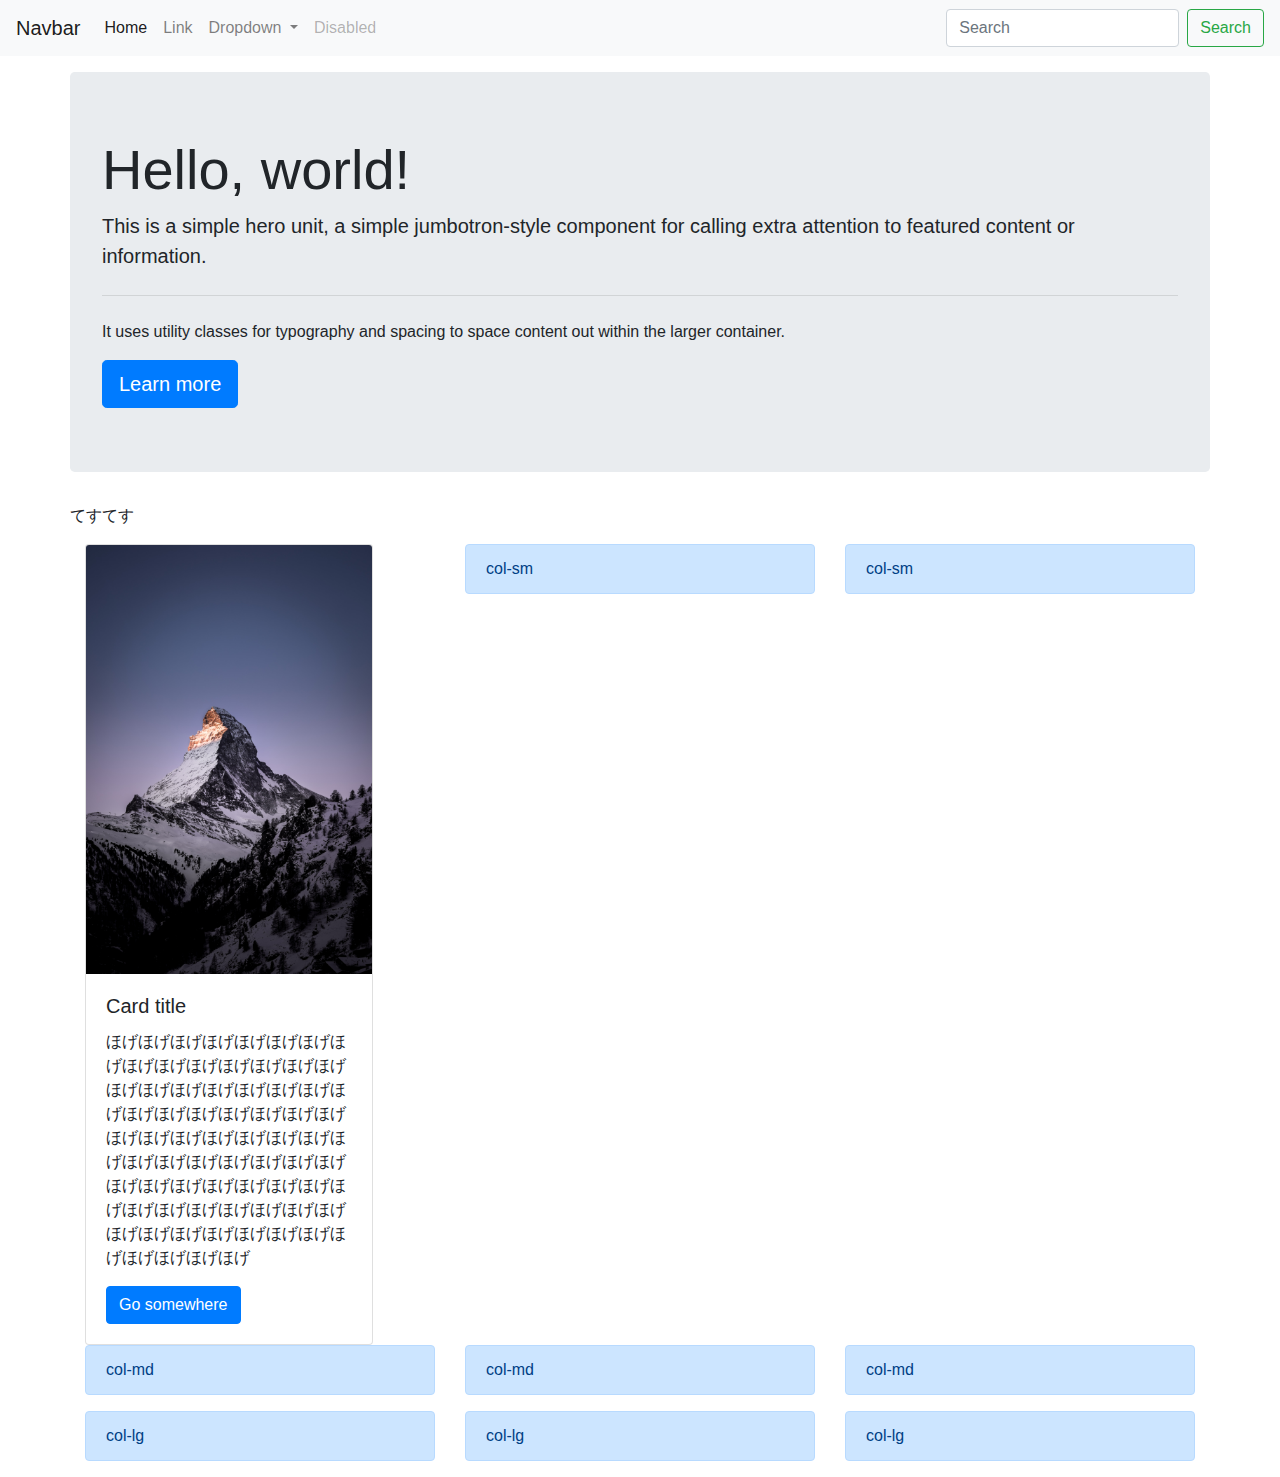
<file: page2.html>
<!doctype html>
<html>
	<head>
		<!-- Required meta tags -->
		<meta charset="utf-8">
		<meta name="viewport" content="width=device-width, initial-scale=1, shrink-to-fit=no">
		<!-- Bootstrap CSS -->
		<link rel="stylesheet" href="https://maxcdn.bootstrapcdn.com/bootstrap/4.0.0/css/bootstrap.min.css" integrity="sha384-Gn5384xqQ1aoWXA+058RXPxPg6fy4IWvTNh0E263XmFcJlSAwiGgFAW/dAiS6JXm" crossorigin="anonymous">
		<title>Hello, world!</title>
	</head>
<body>
<header>
	<nav class="navbar navbar-expand-lg navbar-light bg-light">
		<a class="navbar-brand" href="#">Navbar</a>
		<button class="navbar-toggler" type="button" data-toggle="collapse" data-target="#navbarSupportedContent" aria-controls="navbarSupportedContent" aria-expanded="false" aria-label="Toggle navigation">
		<span class="navbar-toggler-icon"></span>
		</button>
		<div class="collapse navbar-collapse" id="navbarSupportedContent">
			<ul class="navbar-nav mr-auto">
				<li class="nav-item active">
				<a class="nav-link" href="#">Home <span class="sr-only">(current)</span></a>
				</li>
				<li class="nav-item">
				<a class="nav-link" href="#">Link</a>
				</li>
				<li class="nav-item dropdown">
				<a class="nav-link dropdown-toggle" href="#" id="navbarDropdown" role="button" data-toggle="dropdown" aria-haspopup="true" aria-expanded="false">
					Dropdown
				</a>
					<div class="dropdown-menu" aria-labelledby="navbarDropdown">
					<a class="dropdown-item" href="#">Action</a>
					<a class="dropdown-item" href="#">Another action</a>
						<div class="dropdown-divider"></div>
						<a class="dropdown-item" href="#">Something else here</a>
					</div>
				</li>
				<li class="nav-item">
				<a class="nav-link disabled" href="#" tabindex="-1" aria-disabled="true">Disabled</a>
				</li>
			</ul>
			<form class="form-inline my-2 my-lg-0">
			<input class="form-control mr-sm-2" type="search" placeholder="Search" aria-label="Search">
			<button class="btn btn-outline-success my-2 my-sm-0" type="submit">Search</button>
			</form>
		</div>
	</nav>
</header>

<article class="mt-3">
	<section>
		<div class="container">
			<div class="row">
				<div class="jumbotron">
					<h1 class="display-4">Hello, world!</h1>
					<p class="lead">This is a simple hero unit, a simple jumbotron-style component for calling extra attention to featured content or information.</p>
					<hr class="my-4">
					<p>It uses utility classes for typography and spacing to space content out within the larger container.</p>
					<a class="btn btn-primary btn-lg" href="#" role="button">Learn more</a>
				</div>
			</div>
		</div>
		<div class="container">

			<div class="row">
				<p>てすてす</p>
			</div>

			<div class="row">
				<div class="col-sm">
					<div class="card" style="width: 18rem;">
						<img src="img/fabrice-villard-QrRSm-QbjW0-unsplash.jpg" class="card-img-top" alt="...">
						<div class="card-body">
							<h5 class="card-title">Card title</h5>
							<p class="card-text">ほげほげほげほげほげほげほげほげほげほげほげほげほげほげほげほげほげほげほげほげほげほげほげほげほげほげほげほげほげほげほげほげほげほげほげほげほげほげほげほげほげほげほげほげほげほげほげほげほげほげほげほげほげほげほげほげほげほげほげほげほげほげほげほげほげほげほげほげほげほげほげほげ</p>
							<a href="#" class="btn btn-primary">Go somewhere</a>
						</div>
					</div>
				</div>
				<div class="col-sm">
					<div class="alert alert-primary" role="alert">col-sm</div>
				</div>
				<div class="col-sm">
					<div class="alert alert-primary" role="alert">col-sm</div>
				</div>
			</div>

			<div class="row">
				<div class="col-md">
					<div class="alert alert-primary" role="alert">col-md</div>
				</div>
				<div class="col-md">
					<div class="alert alert-primary" role="alert">col-md</div>
				</div>
				<div class="col-md">
					<div class="alert alert-primary" role="alert">col-md</div>
				</div>
			</div>

			<div class="row">
				<div class="col-lg">
					<div class="alert alert-primary" role="alert">col-lg</div>
				</div>
				<div class="col-lg">
					<div class="alert alert-primary" role="alert">col-lg</div>
				</div>
				<div class="col-lg">
					<div class="alert alert-primary" role="alert">col-lg</div>
				</div>
			</div>


		</div>


	</section>
</article>
<footer></footer>
		<!-- Optional JavaScript -->
		<!-- jQuery first, then Popper.js, then Bootstrap JS -->
		<script src="https://code.jquery.com/jquery-3.2.1.slim.min.js" integrity="sha384-KJ3o2DKtIkvYIK3UENzmM7KCkRr/rE9/Qpg6aAZGJwFDMVNA/GpGFF93hXpG5KkN" crossorigin="anonymous"></script>
		<script src="https://cdnjs.cloudflare.com/ajax/libs/popper.js/1.12.9/umd/popper.min.js" integrity="sha384-ApNbgh9B+Y1QKtv3Rn7W3mgPxhU9K/ScQsAP7hUibX39j7fakFPskvXusvfa0b4Q" crossorigin="anonymous"></script>
		<script src="https://maxcdn.bootstrapcdn.com/bootstrap/4.0.0/js/bootstrap.min.js" integrity="sha384-JZR6Spejh4U02d8jOt6vLEHfe/JQGiRRSQQxSfFWpi1MquVdAyjUar5+76PVCmYl" crossorigin="anonymous"></script>
</body>
</html>
</file>
